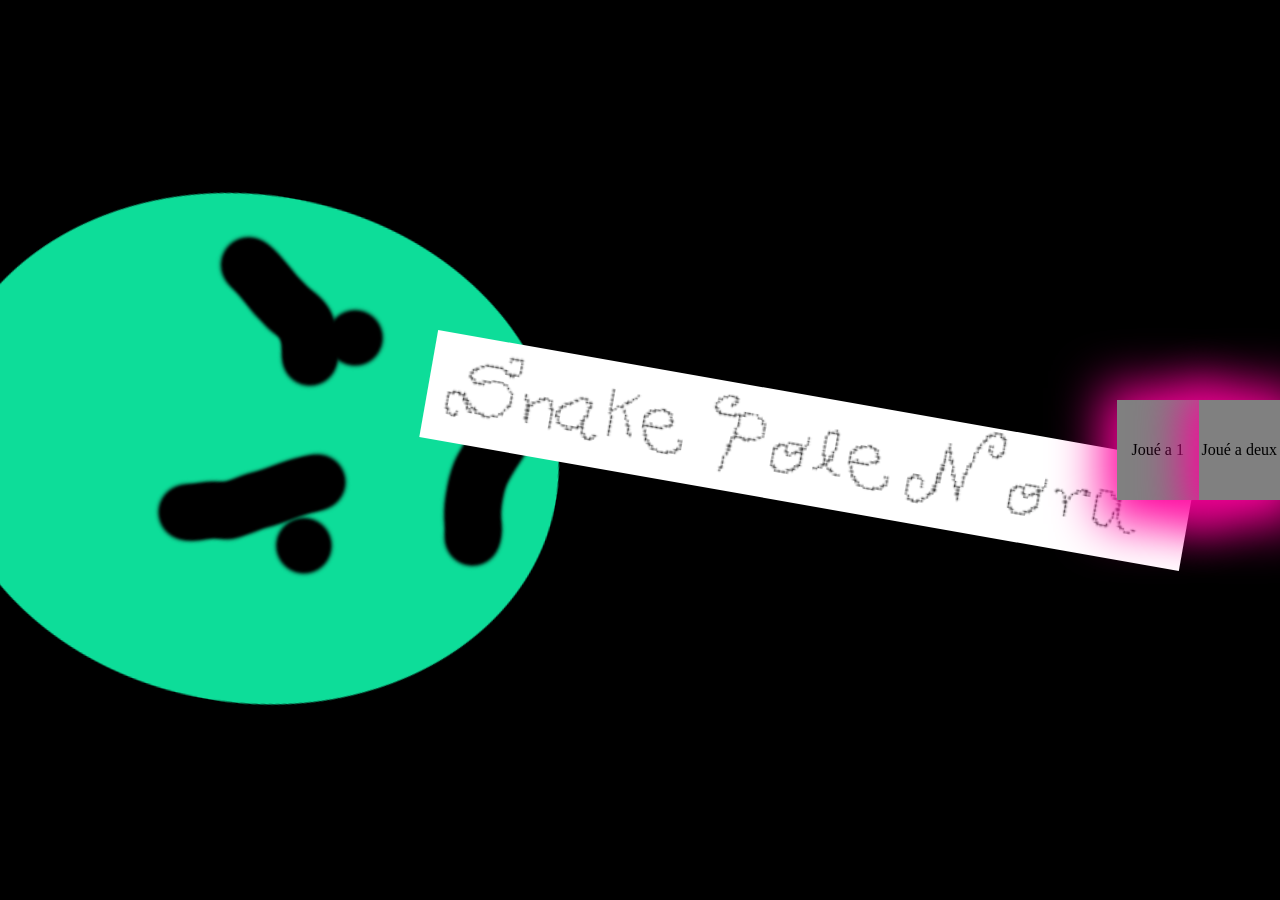
<file: projets_equipe/snakepolenord/index.html>
<!DOCTYPE html>
<html lang="en">
  <head>
    <meta charset="UTF-8" />
    <meta http-equiv="X-UA-Compatible" content="IE=edge" />
    <meta name="viewport" content="width=device-width, initial-scale=1.0" />
    <link rel="stylesheet" href="./style.css" />
    <title>Snake Pole Nord</title>
    <style>
      @import url('https://fonts.googleapis.com/css2?family=Shizuru&display=swap');
      </style>
  </head>
  <body>
    <div class="score" id="score">Score : 0</div>

    <div class="cache" id="cache">
      <img src="./asset/img/snakeHeadright1.png" alt="" />
      <img src="./asset/img/title.png" />
      <div class="buttonStart" id="buttonStart">Joué a 1</div>
      <div class="buttonStart" id="buttonStart2">Joué a deux</div>
    </div>
    <div class="gameover" id="gameover">
      <div class="gameoverText">Game Over</div>

      <img src="./asset/img/snakecontent.png" alt="" id="snakecontent"/>
      <div class="buttonRestart" id="buttonRestart">
        Rejouer ?
        <div class="scoreFinal" id="scoreFinal">Votre score : 0</div>
      </div>
      <img src="./asset/img/snakeded.png" alt="" id="snakeded"/>
    </div>
    <div class="roomContainer" id="roomContainer"></div>
    <script src="script.js"></script>
  </body>
</html>
</file>
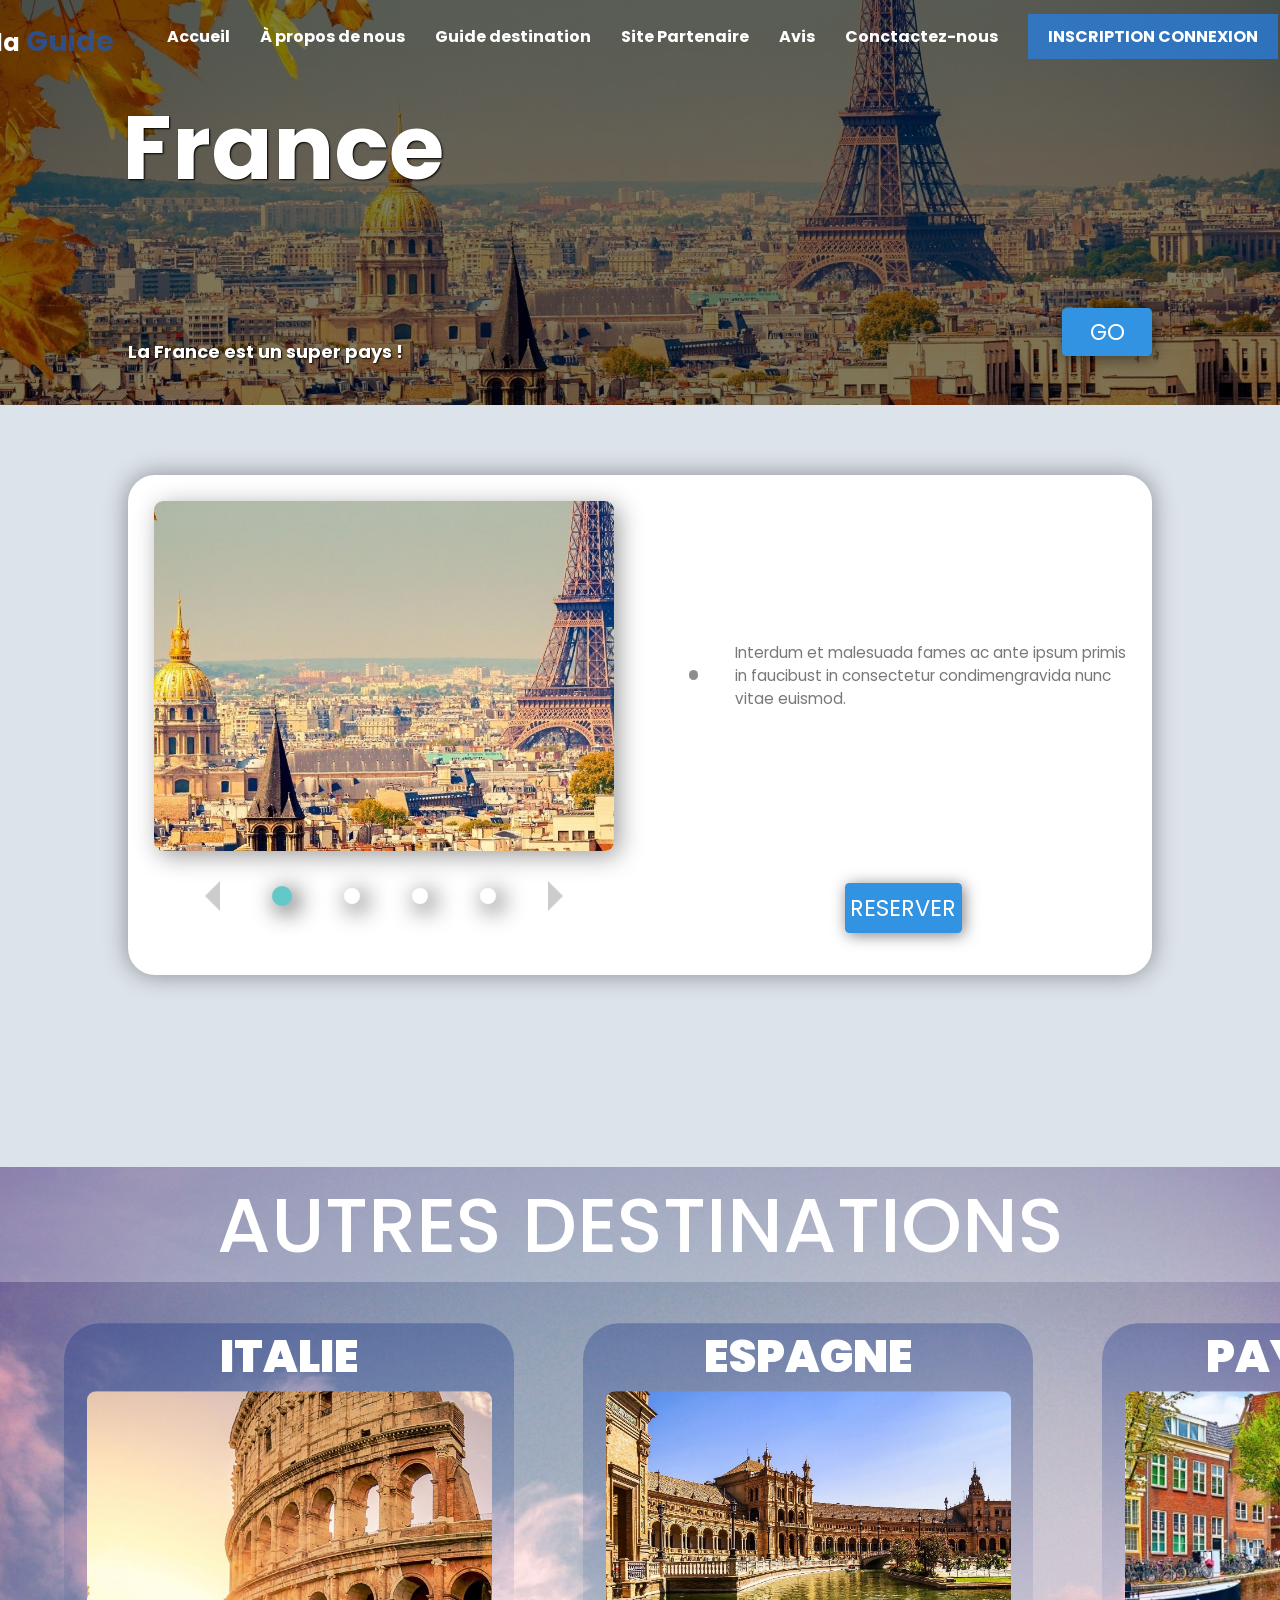
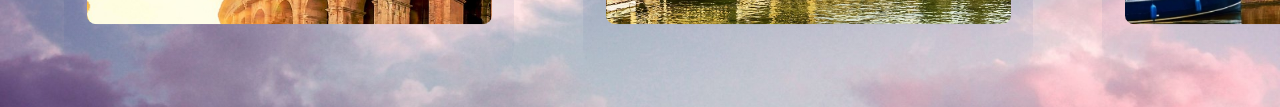
<file: projets/guide_voyage/destination.html>
<!DOCTYPE html>
<html lang="en">
<head>
    <meta charset="UTF-8">
    <meta http-equiv="X-UA-Compatible" content="IE=edge">
    <meta name="viewport" content="width=device-width, initial-scale=1.0">
    <title id="page_title"></title>
    <link rel="stylesheet" type="text/css" href="./css/destination.css">
    <link rel="preconnect" href="https://fonts.googleapis.com">
    <link rel="preconnect" href="https://fonts.gstatic.com" crossorigin>
    <link href="https://fonts.googleapis.com/css2?family=Poppins:wght@300&display=swap" rel="stylesheet">
</head>
<body>

  <header>
    <a href="./index.php" class="logo">Travala<span> Guide</span></a>
    <div class="menuToggle" onclick="toggleMenu();"></div>
    <ul class="navbar">
        <li><a href="./index.php#banniere" onclick="toggleMenu();">Accueil</a></li>
        <li><a href="./index.php#apropos" onclick="toggleMenu();">À propos de nous</a></li>
        <li><a href="./index.php#menu" onclick="toggleMenu();">Guide destination</a></li>
        <li><a href="./index.php#expert" onclick="toggleMenu();">Site Partenaire</a></li>
        <li><a href="./index.php#temoignage" onclick="toggleMenu();">Avis</a></li>
        <li><a href="./index.php#contact" onclick="toggleMenu();">Conctactez-nous</a></li>
        <a href="#" class="btn-reserve"onclick="toggleMenu();">Inscription  Connexion</a>
    </ul>
  </header>
    <div id="slider">
        <figure>
            <img id="img1">
            <img id="img2">
            <img id="img3">
            <img id="img4">
            <img id="img5">
        </figure>
    <div class="blackmask"></div>
  </div>

  <section class="banniere">
    <div class="pays_container"></div>
    <h1 class="pays_nom" id="pays_name"></h1>
        <h3 class="pays_desc" id="pays_description">
        </h3>
      <button type="button" class="btn_go">GO</button>
  </section>
    



  <div id="debug" class="debug"> bonjour </div>
  <section class="cadre_plusdinfo" id="cadre_plusdinfo">

    <div class="cardre_plusdinfo_part1" id="cardre_plusdinfo_part1">
      <div class="box_image_showing">
        <img id="infos_img_showing" class="infos_img_showing">
     </div>

     <div class="swipeBar">
      <div class="arrowleft" id="arrowleft"></div>
                <div class="swipe_btn" id="sb1"></div>
                <div class="swipe_btn" id="sb2"></div>
                <div class="swipe_btn" id="sb3"></div>
                <div class="swipe_btn" id="sb4"></div>
      <div class="arrowright" id="arrowright"></div>
     </div>

    </div>

    <div class="cardre_plusdinfo_part2" id="cardre_plusdinfo_part2"></div>

  </section>

  <section class="section_autres_destinations">

    <div class="text_autres_destinations">AUTRES DESTINATIONS</div>

    <div class="wrapper" id="wrapperid"></div>

  </section>




<script src="./js/destination.js">
</script>  
  
  <!-- script JS barre de navigation  -->
<script type="text/javascript">
    window.addEventListener('scroll', function(){
        const header =document.querySelector('header');
        header.classList.toggle("sticky", window.scrollY > 0 );
    });
  
    function toggleMenu(){
        const tmenuToggle = document.querySelector('.menuToggle');
        const navbar = document.querySelector('.navbar');
        navbar.classList.toggle('active');
        menuToggle.classList.toggle('active');
    }
</script>
</body>



</html>
</file>
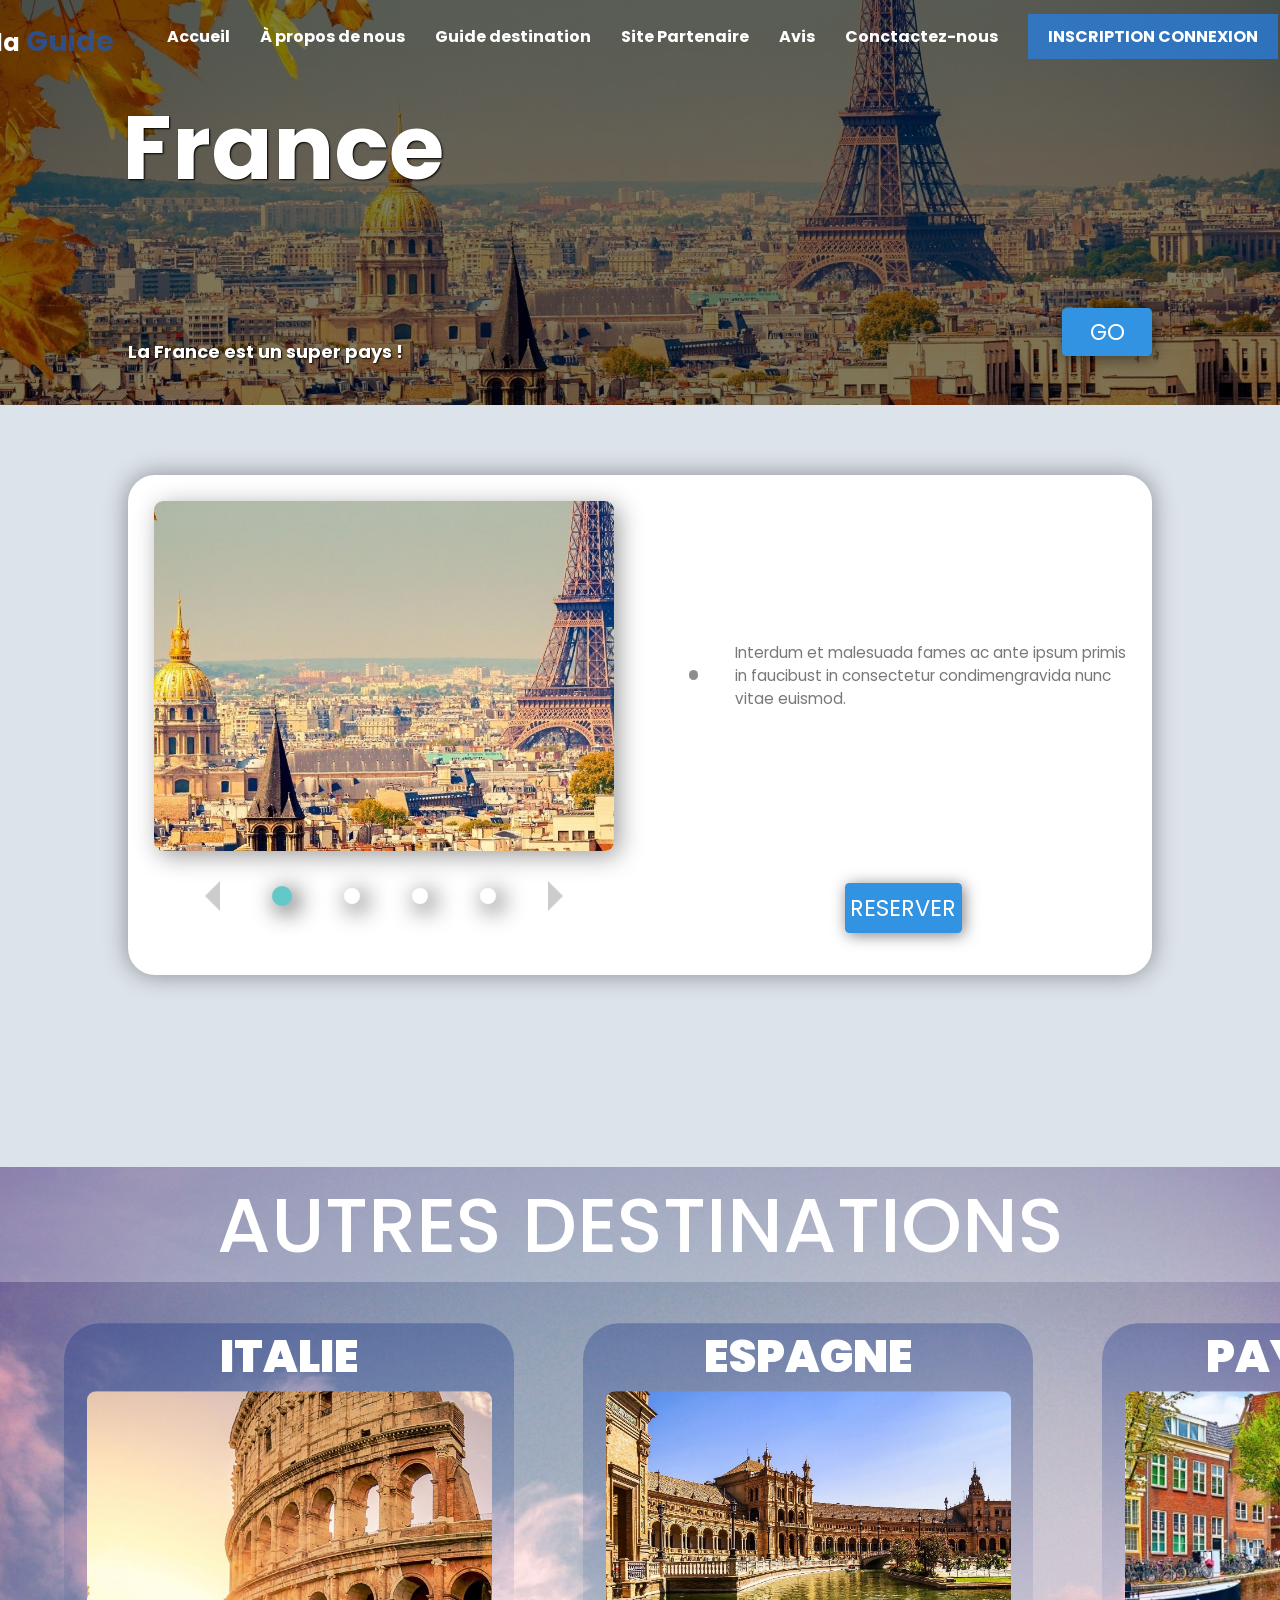
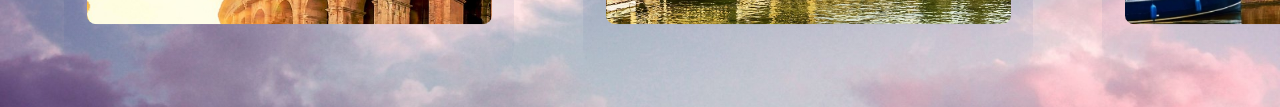
<file: projets_equipe/guide_voyage/destination.html>
<!DOCTYPE html>
<html lang="en">
<head>
    <meta charset="UTF-8">
    <meta http-equiv="X-UA-Compatible" content="IE=edge">
    <meta name="viewport" content="width=device-width, initial-scale=1.0">
    <title id="page_title"></title>
    <link rel="stylesheet" type="text/css" href="./css/destination.css">
    <link rel="preconnect" href="https://fonts.googleapis.com">
    <link rel="preconnect" href="https://fonts.gstatic.com" crossorigin>
    <link href="https://fonts.googleapis.com/css2?family=Poppins:wght@300&display=swap" rel="stylesheet">
</head>
<body>

  <header>
    <a href="./index.html" class="logo">Travala<span> Guide</span></a>
    <div class="menuToggle" onclick="toggleMenu();"></div>
    <ul class="navbar">
        <li><a href="./index.html#banniere" onclick="toggleMenu();">Accueil</a></li>
        <li><a href="./index.html#apropos" onclick="toggleMenu();">À propos de nous</a></li>
        <li><a href="./index.html#menu" onclick="toggleMenu();">Guide destination</a></li>
        <li><a href="./index.html#expert" onclick="toggleMenu();">Site Partenaire</a></li>
        <li><a href="./index.html#temoignage" onclick="toggleMenu();">Avis</a></li>
        <li><a href="./index.html#contact" onclick="toggleMenu();">Conctactez-nous</a></li>
        <a href="#" class="btn-reserve"onclick="toggleMenu();">Inscription  Connexion</a>
    </ul>
  </header>
    <div id="slider">
        <figure>
            <img id="img1">
            <img id="img2">
            <img id="img3">
            <img id="img4">
            <img id="img5">
        </figure>
    <div class="blackmask"></div>
  </div>

  <section class="banniere">
    <div class="pays_container"></div>
    <h1 class="pays_nom" id="pays_name"></h1>
        <h3 class="pays_desc" id="pays_description">
        </h3>
      <button type="button" class="btn_go">GO</button>
  </section>
    



  <div id="debug" class="debug"> bonjour </div>
  <section class="cadre_plusdinfo" id="cadre_plusdinfo">

    <div class="cardre_plusdinfo_part1" id="cardre_plusdinfo_part1">
      <div class="box_image_showing">
        <img id="infos_img_showing" class="infos_img_showing">
     </div>

     <div class="swipeBar">
      <div class="arrowleft" id="arrowleft"></div>
                <div class="swipe_btn" id="sb1"></div>
                <div class="swipe_btn" id="sb2"></div>
                <div class="swipe_btn" id="sb3"></div>
                <div class="swipe_btn" id="sb4"></div>
      <div class="arrowright" id="arrowright"></div>
     </div>

    </div>

    <div class="cardre_plusdinfo_part2" id="cardre_plusdinfo_part2"></div>

  </section>

  <section class="section_autres_destinations">

    <div class="text_autres_destinations">AUTRES DESTINATIONS</div>

    <div class="wrapper" id="wrapperid"></div>

  </section>




<script src="./js/destination.js">
</script>  
  
  <!-- script JS barre de navigation  -->
<script type="text/javascript">
    window.addEventListener('scroll', function(){
        const header =document.querySelector('header');
        header.classList.toggle("sticky", window.scrollY > 0 );
    });
  
    function toggleMenu(){
        const tmenuToggle = document.querySelector('.menuToggle');
        const navbar = document.querySelector('.navbar');
        navbar.classList.toggle('active');
        menuToggle.classList.toggle('active');
    }
</script>
</body>



</html>
</file>
<file: projets_equipe/snakepolenord/style.css>
body {
  display: flex;
  justify-content: center;
  align-items: center;
  width: 100%;
  height: 100vh;
  margin: 0;
  padding: 0;
  border: 0;
  overflow: hidden;
  background-color: rgb(0, 4, 255);
}
.roomContainer {
  position: absolute;
  height: 0%;
  width: 80%;
  top: 50px;
  background-color: grey;
  overflow: hidden;
  transform: scale(1.1);
  background-image: url(./asset/img/banquise.jpg);
  background-color: black;
  background-size: cover;
  background-position: center;
}
.score {
  position: absolute;
  top: 0px;
  background-color: grey;
  height: 50px;
  width: 50%;
  display: flex;
  justify-content: center;
}
.cache {
  opacity: 1;
  position: absolute;
  display: flex;
  align-items: center;
  justify-content: center;
  background-color: black;
  height: 100vh;
  width: 100%;
  z-index: 1000;
  transition: all 0.5s ease-in-out;
}

.display {
  opacity: 1;
}
.buttonStart {
  background-color: grey;
  height: 100px;
  width: 200px;
  display: flex;
  justify-content: center;
  align-items: center;
  z-index: 1000;
  content: "Play";
  box-shadow: 4px 6px 50px 18px #ff009d;
  cursor: pointer;
}
.buttonStart:hover {
  box-shadow: inset 4px 6px 50px 18px #09ff00;
  box-shadow: inset 4px 6px 50px 18px #09ff00;
}
.gameover {
  opacity: 0;
  position: absolute;
  display: none;
  align-items: center;
  justify-content: center;
  background-color: black;
  height: 100vh;
  width: 100%;
  z-index: 10000;
  transition: all 0.5s ease-in-out;
}
.buttonRestart {
  cursor: pointer;
  flex-direction: column;
  background-color: grey;
  height: 100px;
  width: 200px;
  display: flex;
  justify-content: center;
  align-items: center;
  z-index: 10000;
  content: "Play";
  box-shadow: 4px 6px 50px 18px #ff009d;
}
.buttonRestart:hover {
  box-shadow: inset 4px 6px 50px 18px #09ff00;
  box-shadow: inset 4px 6px 50px 18px #09ff00;
}
img {
  -webkit-transform: rotate(10deg) scale(1.25);
  transform: rotate(10deg) scale(1.25);
  -webkit-transition: 0.3s ease-in-out;
  transition: 0.3s ease-in-out;
}

.pasdemannette{
  position: absolute;
  width: 20%;
  height: 5%;
  margin-left:80vw;
  margin-top:90vh;
  color:white;
  cursor: pointer;
  transition: all 0.2s;
  font-size: 30px;
}
.pasdemannette:hover{
  transform: rotate(10deg) scale(1.25);
}
</file>
<file: projets/guide_voyage/css/destination.css>
*{
    margin: 0;
    padding: 0;
    font-family: 'Poppins', sans-serif;
}

/* Nav bar */

header{
    position: fixed;
    top: 0%;
    left: 0%;
    padding: 20px 10px;
    width: 100%;
    z-index: 1;
    display: flex;
    justify-content: space-evenly;
    align-items: center;
    transition: 0.5s;
}

.logo{
    color: #fff;
    font-weight: bold;
    font-size: 1.5em;
    text-decoration: none;
    margin-left: -100px;
}

.logo span{
    color: #105ccea6;
    font-size: 1.2em;
    
}

.navbar {
    display: flex;
    position: relative;

   
}

.navbar li{
    list-style: none;
}
.navbar a{
    color: #fff;
    text-decoration: none;
    margin-left: 30px;
    font-weight: 700;
}

.btn-reserve{
    padding: 10px 20px;
    background: #1f86fba6;
   margin-top: -10px;
   text-transform:uppercase ;
}

.btn-reserve:hover{
    background-color: #105ccea6;
    transition: ease-out;
}

header .navbar li a:hover{
    color: #105ccea6;
    border-bottom: 2px solid #105ccea6;
}



header.sticky{
    background: #fff;
    padding: 10px 10px;
    box-shadow: 0px 5px 20px rgba(0,0,0, 0.05);
}

header.sticky .logo{
    color: #000;
}

header.sticky .navbar li a {
    color: #000;
}

header.sticky li a:hover{
    color: #105ccea6;
    border-bottom: 2px solid #105ccea6;
}

/* header sticky */


/* fin nav bar   */

body{
    background-color: rgb(221, 227, 235);
    overflow-x: hidden;
    scroll-behavior: smooth;
}

#slider{
    overflow: hidden;
    min-height: 175px;
}

#slider figure{
    position: relative;
    width: 500%;
    margin: 0;
    left: 0;
    animation: 20s slider infinite;
}
#slider figure img{
    width: 20%;
    height: 45vh;
    min-height: 175px;
    float: left;
    margin: auto;
    object-fit: cover;
}

@keyframes slider{
    0%{
        left: 0;
    }
    20%{
        left: 0;
    }
    25%{
        left: -100%;
    }
    45%{
        left: -100%;
    }
    50%{
        left: -200%;
    }
    70%{
        left: -200%;
    }
    75%{
        left: -300%;
    }
    95%{
        left: -300%;
    }
    100%{
        left: -400%;
    }
    
}

.blackmask{
    position: absolute;
    top: 0%;
    width: 100%;
    height: 45vh;
    min-height: 175px;
    background-color: rgb(0, 0, 0);
    opacity: 0.5;
}


.banniere{
    position: absolute;
    margin-left: auto;
    margin-right: auto;
    left: 0;
    right: 0;
    top: 0;
    width: 100%;
    height: 45vh;
    min-height: 175px;
    overflow: hidden;
    max-width: 1400px;
    margin-left: auto;
    margin-right: auto;
}

.pays_nom{
    position: relative;
    color: white;
    text-shadow: 1px 1px 2px rgb(0, 0, 0);
    font-size: clamp(1px, 10vh, 15vw);
    left: 9.5vw;
    top: 20%;
}
.pays_desc{
    position: absolute;
    color: white;
    text-shadow: 1px 1px 2px rgb(0, 0, 0);
    font-size: 2vh;
    max-height: 37%;
    width: 60%;
    bottom: 10%;
    left: 10vw;
}

.btn_go{
    position: absolute;
    bottom: 12%;
    right: 10vw;
    background-color: rgb(49, 147, 226);
    color: white;
    border-radius: 0.5vh;
    outline: none;
    border: none;
    width: 10vh;
    height: 12%;
    font-size: 2.5vh;
    box-shadow: 2px 2px 15px rgb(0, 0, 0,0.5);
    min-width: 5%;
}

.cadre_plusdinfo{
    margin: auto;
    margin-top: 5vh;
    margin-bottom: 5vh;
    height: 25vh;
    min-height: 500px;
    width: 80%;
    max-width: 1200px;
    border-radius: 3vh;
    box-shadow: 0px 0px 25px rgba(0, 0, 0, 0.39);
    overflow: hidden;
    justify-content: center;
    background-color: white;
}

.cardre_plusdinfo_part1{
width: 100%;
height: 100%;
display: inline-block;
justify-content: center;
border-radius: 15px;
}
.cardre_plusdinfo_part2{
width: 100%;
height: 100%;
flex-direction: column;
justify-content: center;
position: relative;
border-radius: 15px;
}

.cardre_plusdinfo_part2_contenaire_infos{
    width: 100%;
    height: 70%;
    display: flex;
    flex-direction: column;
    justify-content: center;
    position: relative;
    border-radius: 15px;
    }



    .btn_reserver{
        background-color: rgb(49, 147, 226);
        color: white;
        border-radius: 0.5vh;
        outline: none;
        border: none;
        width: 20%;
        height: 10%;
        font-size: 2.5vh;
        box-shadow: 2px 2px 15px rgb(0, 0, 0,0.5);
        min-width: 13vh;
        position: relative;
        top: 6.5%;
        left: 40%;
    }
    .btn_reserver:hover{
        transform: scale(1.1);
        cursor: pointer;
    }

.debug{
    color: rgba(0, 0, 0, 0);
}

.box_image_showing{
    overflow: hidden;
    height: 70%;
    width: 90%;
    margin: 5%;
    margin-bottom: 3%;
    border-radius: 1vh;
    box-shadow: 5px 5px 25px rgba(0, 0, 0, 0.39);
}

.infos_img_showing{
    object-fit: cover;
    position: relative;
    height: 100%;
    width: 100%;
}

.swipeBar{
    width: 80%;
    margin-left: 10%;
    height: 12%;
    display: flex;
}

.arrowleft{
    margin: auto;
    height: 0;
    border-top: 15px solid transparent;
    border-bottom: 15px solid transparent; 
    
    border-right: 15px solid rgb(0, 0, 0,0.2);
    transition: all .2s ease-in-out;
}
.arrowright{
    margin: auto;
    height: 0;
    border-top: 15px solid transparent;
    border-bottom: 15px solid transparent; 
    
    border-left: 15px solid rgb(0, 0, 0,0.2);
    transition: all .2s ease-in-out;
}

.arrowleft:hover { transform: scale(1.5); }
.arrowright:hover { transform: scale(1.5);}

.swipe_btn{
    margin: auto;
    width: 4%;
    background-color: rgb(255, 255, 255);
    border-radius: 10vw;
    display: inline-block;
    box-shadow: 5px 5px 25px rgba(0, 0, 0, 1.0);
    transition: all .2s ease-in-out;
}
.swipe_btn:hover { transform: scale(1.5);}
.swipe_btn::before{
    content: "";
    float: left;
    padding-top: 100%;
}

.point_fort_point{
    width: 2%;
    background: rgba(0, 0, 0, 0.445);
    margin: auto;
    border-radius: 100px;
    margin-left: 5%;
}
.point_fort_point:before{
    content: "";
    float: left;
    padding-top: 100%;
}

.point_fort_text{
    width: 85%;
    font-size: min(2.65vw, 1.7vh);
    color: rgba(0, 0, 0, 0.529);
    display: flex;
    justify-content: center;
    vertical-align: middle;
    align-items: center;
}

.section_autres_destinations{
    margin-top: 15%;
    background-image: url(../img/sky2.png);
    object-fit: cover;
    background-size: cover;
    height: 60vh;
    min-height: 40vw;
}

.text_autres_destinations{
    height: 9vw;
    background-color: rgba(255, 255, 255, 0.267);
    font-weight: 500;
    color: white;
    font-size: min(6vw, 20vh);
    text-align: center;
    min-height: 50px;
    display: flex;
    flex-direction: column;
    margin: auto;
}

.wrapper{
    position: relative;
    width: 100%;
    height: 70%;
    margin-top: -9vw;
    display: flex;
    overflow-x: auto;
    overflow-y: scroll;
    transition: all 0.2s;
    transform: scale(1) translateY(40%);
    cursor: grab;
}

.wrapper.active{
    transform: scale(1.02) translateY(40%);
    cursor: grabbing;
}

.wrapper::-webkit-scrollbar{
    width: 0;
}

.wrapper.active::-webkit-scrollbar{
    width: 0;
}

.pays_autres_destinations{
    min-width: 50vh;
    margin: 5px;
    height: 95%;
    margin-left: 5%;
    background: rgb(0,0,0);
    background: linear-gradient(180deg, rgba(0, 34, 128, 0.3) 0%, rgba(255,255,255,0) 100%);

    display: inline-block;
    border-radius: 4vh;
    transition: all .2s ease-in-out;
}

.pays_autres_destinations:hover{
    transform: scale(1.005);

}

.pays_autres_destinations_name{
    width: 100%;
    text-align: center;
    color: white;
    font-size: clamp(1px, 5vh, 15vw);
    font-weight: 900;
}

.pays_autres_destinations_img{
    display: flex;
    margin: auto;
    border-radius: 1vh;
    left: 5%;
    width: 90%;
    height: 65%;
    object-fit: cover;
}

.pays_autres_destinations_img2{
    display: flex;
    position: relative;
    margin: auto;
    border-radius: 1vh;
    width: 90%;
    height: 65%;
    top: -65%;
    opacity: 0.0;
    background-color: red;
    object-fit: cover;
}

.pays_autres_destinations_btn{
    position: relative;
    background-color: rgb(49, 147, 226);
    color: white;
    border-radius: 0.5vh;
    outline: none;
    border: none;
    width: 30%;
    height: 10%;
    font-size: 2.5vh;
    box-shadow: 2px 2px 15px rgb(0, 0, 0,0.5);
    min-width: 5%;
    left: 35%;
    top: -60%;
    transition: all .2s ease-in-out;
}

.pays_autres_destinations_btn:hover{
    cursor: pointer;
    border: solid 1px;
    border-color: rgb(255, 255, 255);
    transform: scale(1.1);
}
</file>
<file: projets_equipe/guide_voyage/css/destination.css>
*{
    margin: 0;
    padding: 0;
    font-family: 'Poppins', sans-serif;
}

/* Nav bar */

header{
    position: fixed;
    top: 0%;
    left: 0%;
    padding: 20px 10px;
    width: 100%;
    z-index: 1;
    display: flex;
    justify-content: space-evenly;
    align-items: center;
    transition: 0.5s;
}

.logo{
    color: #fff;
    font-weight: bold;
    font-size: 1.5em;
    text-decoration: none;
    margin-left: -100px;
}

.logo span{
    color: #105ccea6;
    font-size: 1.2em;
    
}

.navbar {
    display: flex;
    position: relative;

   
}

.navbar li{
    list-style: none;
}
.navbar a{
    color: #fff;
    text-decoration: none;
    margin-left: 30px;
    font-weight: 700;
}

.btn-reserve{
    padding: 10px 20px;
    background: #1f86fba6;
   margin-top: -10px;
   text-transform:uppercase ;
}

.btn-reserve:hover{
    background-color: #105ccea6;
    transition: ease-out;
}

header .navbar li a:hover{
    color: #105ccea6;
    border-bottom: 2px solid #105ccea6;
}



header.sticky{
    background: #fff;
    padding: 10px 10px;
    box-shadow: 0px 5px 20px rgba(0,0,0, 0.05);
}

header.sticky .logo{
    color: #000;
}

header.sticky .navbar li a {
    color: #000;
}

header.sticky li a:hover{
    color: #105ccea6;
    border-bottom: 2px solid #105ccea6;
}

/* header sticky */


/* fin nav bar   */

body{
    background-color: rgb(221, 227, 235);
    overflow-x: hidden;
    scroll-behavior: smooth;
}

#slider{
    overflow: hidden;
    min-height: 175px;
}

#slider figure{
    position: relative;
    width: 500%;
    margin: 0;
    left: 0;
    animation: 20s slider infinite;
}
#slider figure img{
    width: 20%;
    height: 45vh;
    min-height: 175px;
    float: left;
    margin: auto;
    object-fit: cover;
}

@keyframes slider{
    0%{
        left: 0;
    }
    20%{
        left: 0;
    }
    25%{
        left: -100%;
    }
    45%{
        left: -100%;
    }
    50%{
        left: -200%;
    }
    70%{
        left: -200%;
    }
    75%{
        left: -300%;
    }
    95%{
        left: -300%;
    }
    100%{
        left: -400%;
    }
    
}

.blackmask{
    position: absolute;
    top: 0%;
    width: 100%;
    height: 45vh;
    min-height: 175px;
    background-color: rgb(0, 0, 0);
    opacity: 0.5;
}


.banniere{
    position: absolute;
    margin-left: auto;
    margin-right: auto;
    left: 0;
    right: 0;
    top: 0;
    width: 100%;
    height: 45vh;
    min-height: 175px;
    overflow: hidden;
    max-width: 1400px;
    margin-left: auto;
    margin-right: auto;
}

.pays_nom{
    position: relative;
    color: white;
    text-shadow: 1px 1px 2px rgb(0, 0, 0);
    font-size: clamp(1px, 10vh, 15vw);
    left: 9.5vw;
    top: 20%;
}
.pays_desc{
    position: absolute;
    color: white;
    text-shadow: 1px 1px 2px rgb(0, 0, 0);
    font-size: 2vh;
    max-height: 37%;
    width: 60%;
    bottom: 10%;
    left: 10vw;
}

.btn_go{
    position: absolute;
    bottom: 12%;
    right: 10vw;
    background-color: rgb(49, 147, 226);
    color: white;
    border-radius: 0.5vh;
    outline: none;
    border: none;
    width: 10vh;
    height: 12%;
    font-size: 2.5vh;
    box-shadow: 2px 2px 15px rgb(0, 0, 0,0.5);
    min-width: 5%;
}

.cadre_plusdinfo{
    margin: auto;
    margin-top: 5vh;
    margin-bottom: 5vh;
    height: 25vh;
    min-height: 500px;
    width: 80%;
    max-width: 1200px;
    border-radius: 3vh;
    box-shadow: 0px 0px 25px rgba(0, 0, 0, 0.39);
    overflow: hidden;
    justify-content: center;
    background-color: white;
}

.cardre_plusdinfo_part1{
width: 100%;
height: 100%;
display: inline-block;
justify-content: center;
border-radius: 15px;
}
.cardre_plusdinfo_part2{
width: 100%;
height: 100%;
flex-direction: column;
justify-content: center;
position: relative;
border-radius: 15px;
}

.cardre_plusdinfo_part2_contenaire_infos{
    width: 100%;
    height: 70%;
    display: flex;
    flex-direction: column;
    justify-content: center;
    position: relative;
    border-radius: 15px;
    }



    .btn_reserver{
        background-color: rgb(49, 147, 226);
        color: white;
        border-radius: 0.5vh;
        outline: none;
        border: none;
        width: 20%;
        height: 10%;
        font-size: 2.5vh;
        box-shadow: 2px 2px 15px rgb(0, 0, 0,0.5);
        min-width: 13vh;
        position: relative;
        top: 6.5%;
        left: 40%;
    }
    .btn_reserver:hover{
        transform: scale(1.1);
        cursor: pointer;
    }

.debug{
    color: rgba(0, 0, 0, 0);
}

.box_image_showing{
    overflow: hidden;
    height: 70%;
    width: 90%;
    margin: 5%;
    margin-bottom: 3%;
    border-radius: 1vh;
    box-shadow: 5px 5px 25px rgba(0, 0, 0, 0.39);
}

.infos_img_showing{
    object-fit: cover;
    position: relative;
    height: 100%;
    width: 100%;
}

.swipeBar{
    width: 80%;
    margin-left: 10%;
    height: 12%;
    display: flex;
}

.arrowleft{
    margin: auto;
    height: 0;
    border-top: 15px solid transparent;
    border-bottom: 15px solid transparent; 
    
    border-right: 15px solid rgb(0, 0, 0,0.2);
    transition: all .2s ease-in-out;
}
.arrowright{
    margin: auto;
    height: 0;
    border-top: 15px solid transparent;
    border-bottom: 15px solid transparent; 
    
    border-left: 15px solid rgb(0, 0, 0,0.2);
    transition: all .2s ease-in-out;
}

.arrowleft:hover { transform: scale(1.5); }
.arrowright:hover { transform: scale(1.5);}

.swipe_btn{
    margin: auto;
    width: 4%;
    background-color: rgb(255, 255, 255);
    border-radius: 10vw;
    display: inline-block;
    box-shadow: 5px 5px 25px rgba(0, 0, 0, 1.0);
    transition: all .2s ease-in-out;
}
.swipe_btn:hover { transform: scale(1.5);}
.swipe_btn::before{
    content: "";
    float: left;
    padding-top: 100%;
}

.point_fort_point{
    width: 2%;
    background: rgba(0, 0, 0, 0.445);
    margin: auto;
    border-radius: 100px;
    margin-left: 5%;
}
.point_fort_point:before{
    content: "";
    float: left;
    padding-top: 100%;
}

.point_fort_text{
    width: 85%;
    font-size: min(2.65vw, 1.7vh);
    color: rgba(0, 0, 0, 0.529);
    display: flex;
    justify-content: center;
    vertical-align: middle;
    align-items: center;
}

.section_autres_destinations{
    margin-top: 15%;
    background-image: url(../img/sky2.png);
    object-fit: cover;
    background-size: cover;
    height: 60vh;
    min-height: 40vw;
}

.text_autres_destinations{
    height: 9vw;
    background-color: rgba(255, 255, 255, 0.267);
    font-weight: 500;
    color: white;
    font-size: min(6vw, 20vh);
    text-align: center;
    min-height: 50px;
    display: flex;
    flex-direction: column;
    margin: auto;
}

.wrapper{
    position: relative;
    width: 100%;
    height: 70%;
    margin-top: -9vw;
    display: flex;
    overflow-x: auto;
    overflow-y: scroll;
    transition: all 0.2s;
    transform: scale(1) translateY(40%);
    cursor: grab;
}

.wrapper.active{
    transform: scale(1.02) translateY(40%);
    cursor: grabbing;
}

.wrapper::-webkit-scrollbar{
    width: 0;
}

.wrapper.active::-webkit-scrollbar{
    width: 0;
}

.pays_autres_destinations{
    min-width: 50vh;
    margin: 5px;
    height: 95%;
    margin-left: 5%;
    background: rgb(0,0,0);
    background: linear-gradient(180deg, rgba(0, 34, 128, 0.3) 0%, rgba(255,255,255,0) 100%);

    display: inline-block;
    border-radius: 4vh;
    transition: all .2s ease-in-out;
}

.pays_autres_destinations:hover{
    transform: scale(1.005);

}

.pays_autres_destinations_name{
    width: 100%;
    text-align: center;
    color: white;
    font-size: clamp(1px, 5vh, 15vw);
    font-weight: 900;
}

.pays_autres_destinations_img{
    display: flex;
    margin: auto;
    border-radius: 1vh;
    left: 5%;
    width: 90%;
    height: 65%;
    object-fit: cover;
}

.pays_autres_destinations_img2{
    display: flex;
    position: relative;
    margin: auto;
    border-radius: 1vh;
    width: 90%;
    height: 65%;
    top: -65%;
    opacity: 0.0;
    background-color: red;
    object-fit: cover;
}

.pays_autres_destinations_btn{
    position: relative;
    background-color: rgb(49, 147, 226);
    color: white;
    border-radius: 0.5vh;
    outline: none;
    border: none;
    width: 30%;
    height: 10%;
    font-size: 2.5vh;
    box-shadow: 2px 2px 15px rgb(0, 0, 0,0.5);
    min-width: 5%;
    left: 35%;
    top: -60%;
    transition: all .2s ease-in-out;
}

.pays_autres_destinations_btn:hover{
    cursor: pointer;
    border: solid 1px;
    border-color: rgb(255, 255, 255);
    transform: scale(1.1);
}
</file>
